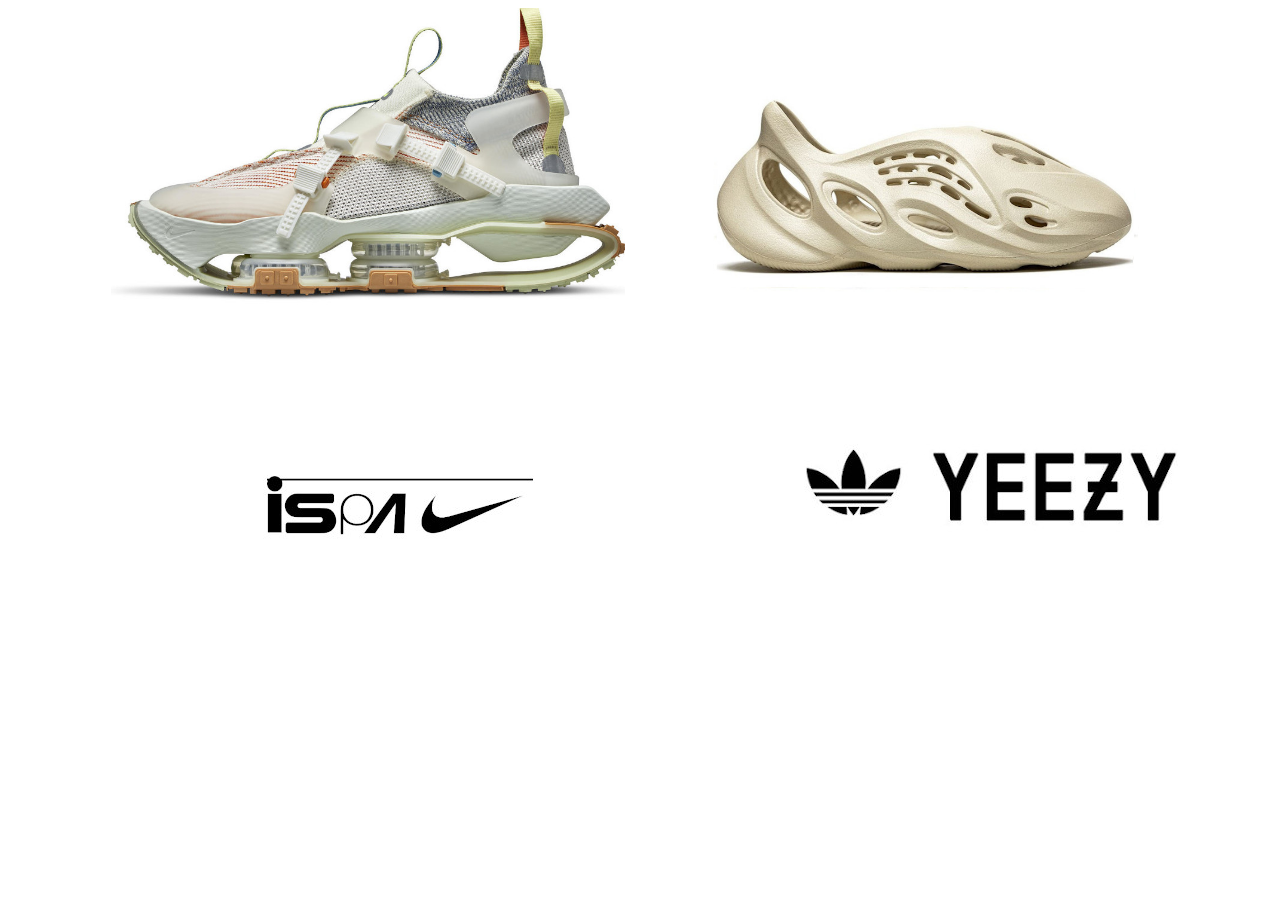
<file: index.html>
<!DOCTYPE html>
<html lang="en">
<head>
    <meta charset="UTF-8">
    <meta http-equiv="X-UA-Compatible" content="IE=edge">
    <meta name="viewport" content="width=device-width, initial-scale=1.0">
    <link rel="stylesheet" href="css/style.css">
    <title>Document</title>
</head>
<body>
    <div class="boxmid">
        <a href="./pages/ispa.html">
            <div class="boxleft">
                <img class="imagen__zapa" src="./assets/images/nike.jpg" alt="zapatilla ispa">
                <div class="subcajaizq">
                    <img src="./assets/images/ispa222.jpg" alt="">
                </div>
            </div>
        </a>
        

        <div class="boxright">
            <img class="imagen__zapa" src="./assets/images/yeezy1.jpg" alt="concepto zapatilla">
            <div class="subcajader">
                <img src="./assets/images/YEEZY-Logotipo.jpg" alt="">
            </div>
        </div>
    </div>
    <script src="./js/script.js"></script>
</body>
</html>
</file>
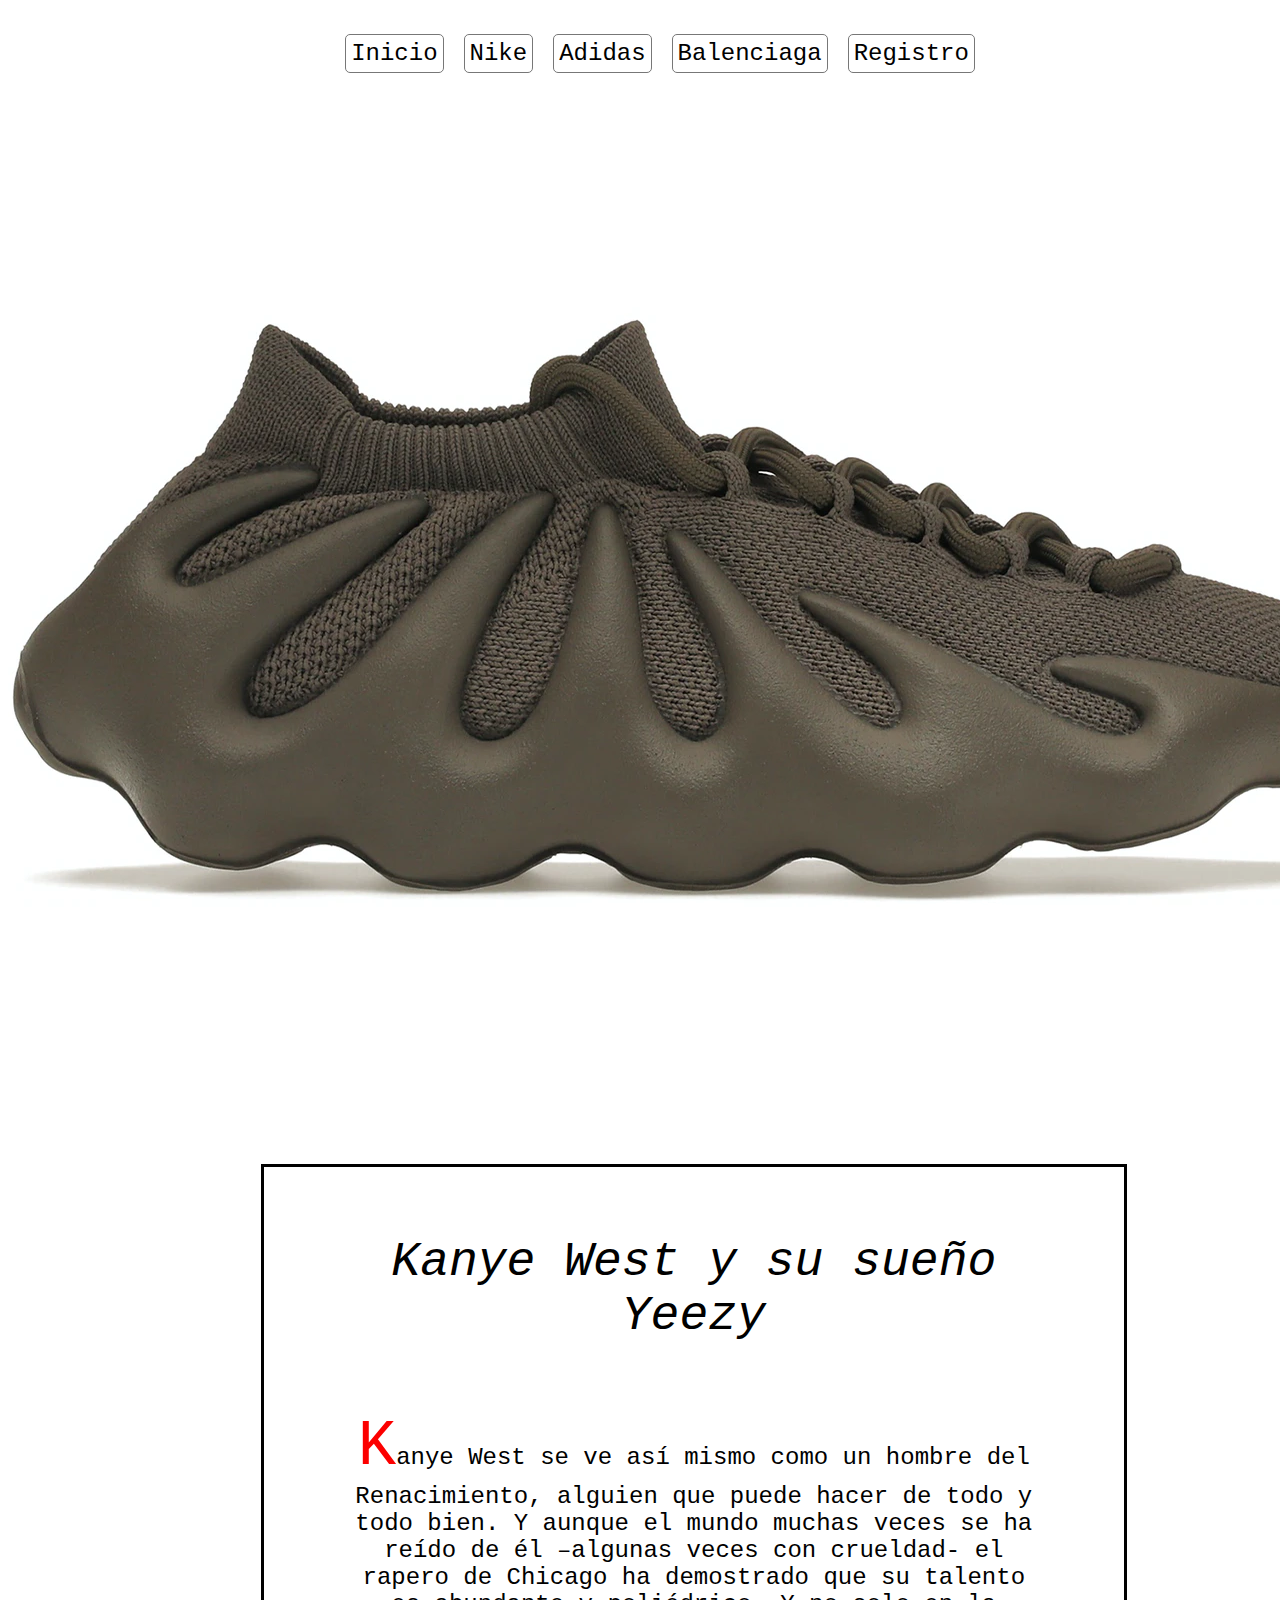
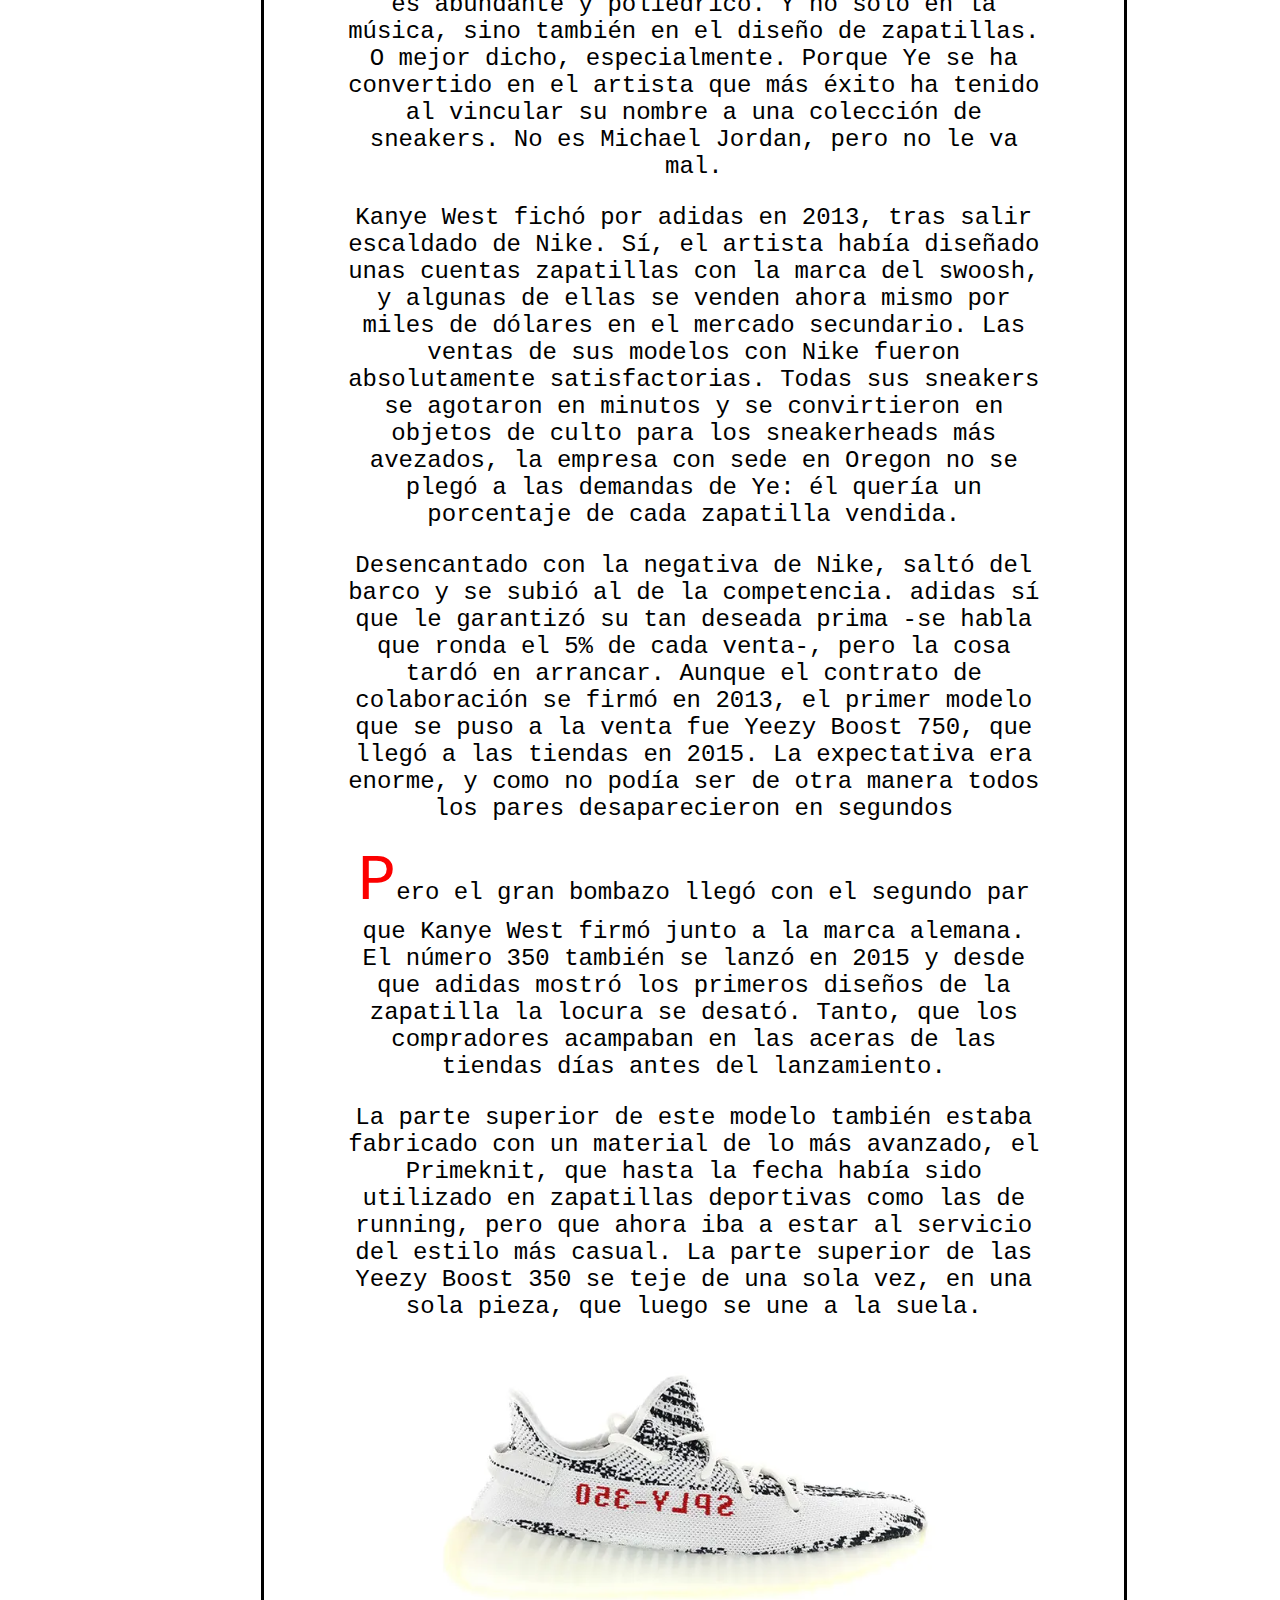
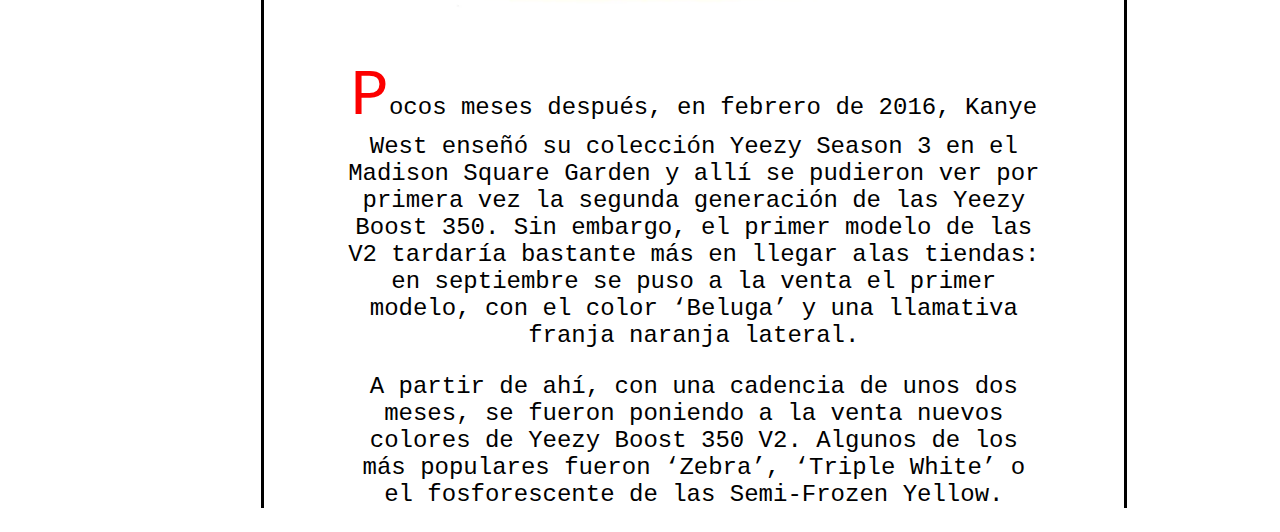
<file: pages/adidas.html>
<!DOCTYPE html>
<html lang="en">

<head>
    <meta charset="UTF-8">
    <meta http-equiv="X-UA-Compatible" content="IE=edge">
    <meta name="viewport" content="width=ç, initial-scale=1.0">
    <link rel="stylesheet" href="../css/style.css">
    <title>Document</title>
</head>

<body>
    <nav>
        <ul class="menu">
            <li class="menu__item">
                <a href="../index.html">Inicio</a>
            </li>
            <li class="menu__item">
                <a href="./ispa.html">Nike</a>
            </li>
            <li class="menu__item">
                <a href="./adidas.html">Adidas</a>
            </li>
            <li class="menu__item">
                <a href="./balenciaga.html">Balenciaga</a>
            </li>
            <li class="menu__item">
                <a href="./formulario.html">Registro</a>
            </li>
        </ul>
    </nav>
    <div class="imagen__principal">
        <img src="../assets/images/yeezyprincipal.png" alt="">
    </div>
    <section class="seccion__historia">
        <p class="seccion__historia--titulo"> Kanye West y su sueño Yeezy </p>
        <p><span class="primera__letra">K</span>anye West se ve así mismo como un hombre del Renacimiento, alguien que
            puede hacer de todo y todo bien. Y
            aunque el mundo muchas veces se ha reído de él –algunas veces con crueldad- el rapero de Chicago ha
            demostrado que su talento es abundante y poliédrico. Y no solo en la música, sino también en el diseño de
            zapatillas. O mejor dicho, especialmente. Porque Ye se ha convertido en el artista que más éxito ha tenido
            al vincular su nombre a una colección de sneakers. No es Michael Jordan, pero no le va mal.</p>
        <p>Kanye West fichó por adidas en 2013, tras salir escaldado de Nike. Sí, el artista había diseñado unas cuentas
            zapatillas con la marca del swoosh, y algunas de ellas se venden ahora mismo por miles de dólares en el
            mercado secundario. Las ventas de sus modelos con Nike fueron absolutamente satisfactorias. Todas sus
            sneakers se agotaron en minutos y se convirtieron en objetos de culto para los sneakerheads más avezados, la
            empresa con sede en Oregon no se plegó a las demandas de Ye: él quería un porcentaje de cada zapatilla
            vendida.</p>
        <p>Desencantado con la negativa de Nike, saltó del barco y se subió al de la competencia. adidas sí que le
            garantizó su tan deseada prima -se habla que ronda el 5% de cada venta-, pero la cosa tardó en arrancar.
            Aunque el contrato de colaboración se firmó en 2013, el primer modelo que se puso a la venta fue Yeezy Boost
            750, que llegó a las tiendas en 2015. La expectativa era enorme, y como no podía ser de otra manera todos
            los pares desaparecieron en segundos</p>
        <p><span class="primera__letra">P</span>ero el gran bombazo llegó con el segundo par que Kanye West firmó junto
            a la marca alemana. El número 350
            también se lanzó en 2015 y desde que adidas mostró los primeros diseños de la zapatilla la locura se desató.
            Tanto, que los compradores acampaban en las aceras de las tiendas días antes del lanzamiento.</p>
        <p>La parte superior de este modelo también estaba fabricado con un material de lo más avanzado, el Primeknit,
            que hasta la fecha había sido utilizado en zapatillas deportivas como las de running, pero que ahora iba a
            estar al servicio del estilo más casual. La parte superior de las Yeezy Boost 350 se teje de una sola vez,
            en una sola pieza, que luego se une a la suela.</p>
            <img src="../assets/images/350yeezy-png.png" alt="">
            <p><span class="primera__letra">P</span>ocos meses después, en febrero de 2016, Kanye West enseñó su colección Yeezy Season 3 en el Madison Square Garden y allí se pudieron ver por primera vez la segunda generación de las Yeezy Boost 350. Sin embargo, el primer modelo de las V2 tardaría bastante más en llegar alas tiendas: en septiembre se puso a la venta el primer modelo, con el color ‘Beluga’ y una llamativa franja naranja lateral.</p>

              <p> A partir de ahí, con una cadencia de unos dos meses, se fueron poniendo a la venta nuevos colores de Yeezy Boost 350 V2. Algunos de los más populares fueron ‘Zebra’, ‘Triple White’ o el fosforescente de las Semi-Frozen Yellow.</p> 
    </section>

    <section>

    </section>
</body>

</html>
</file>
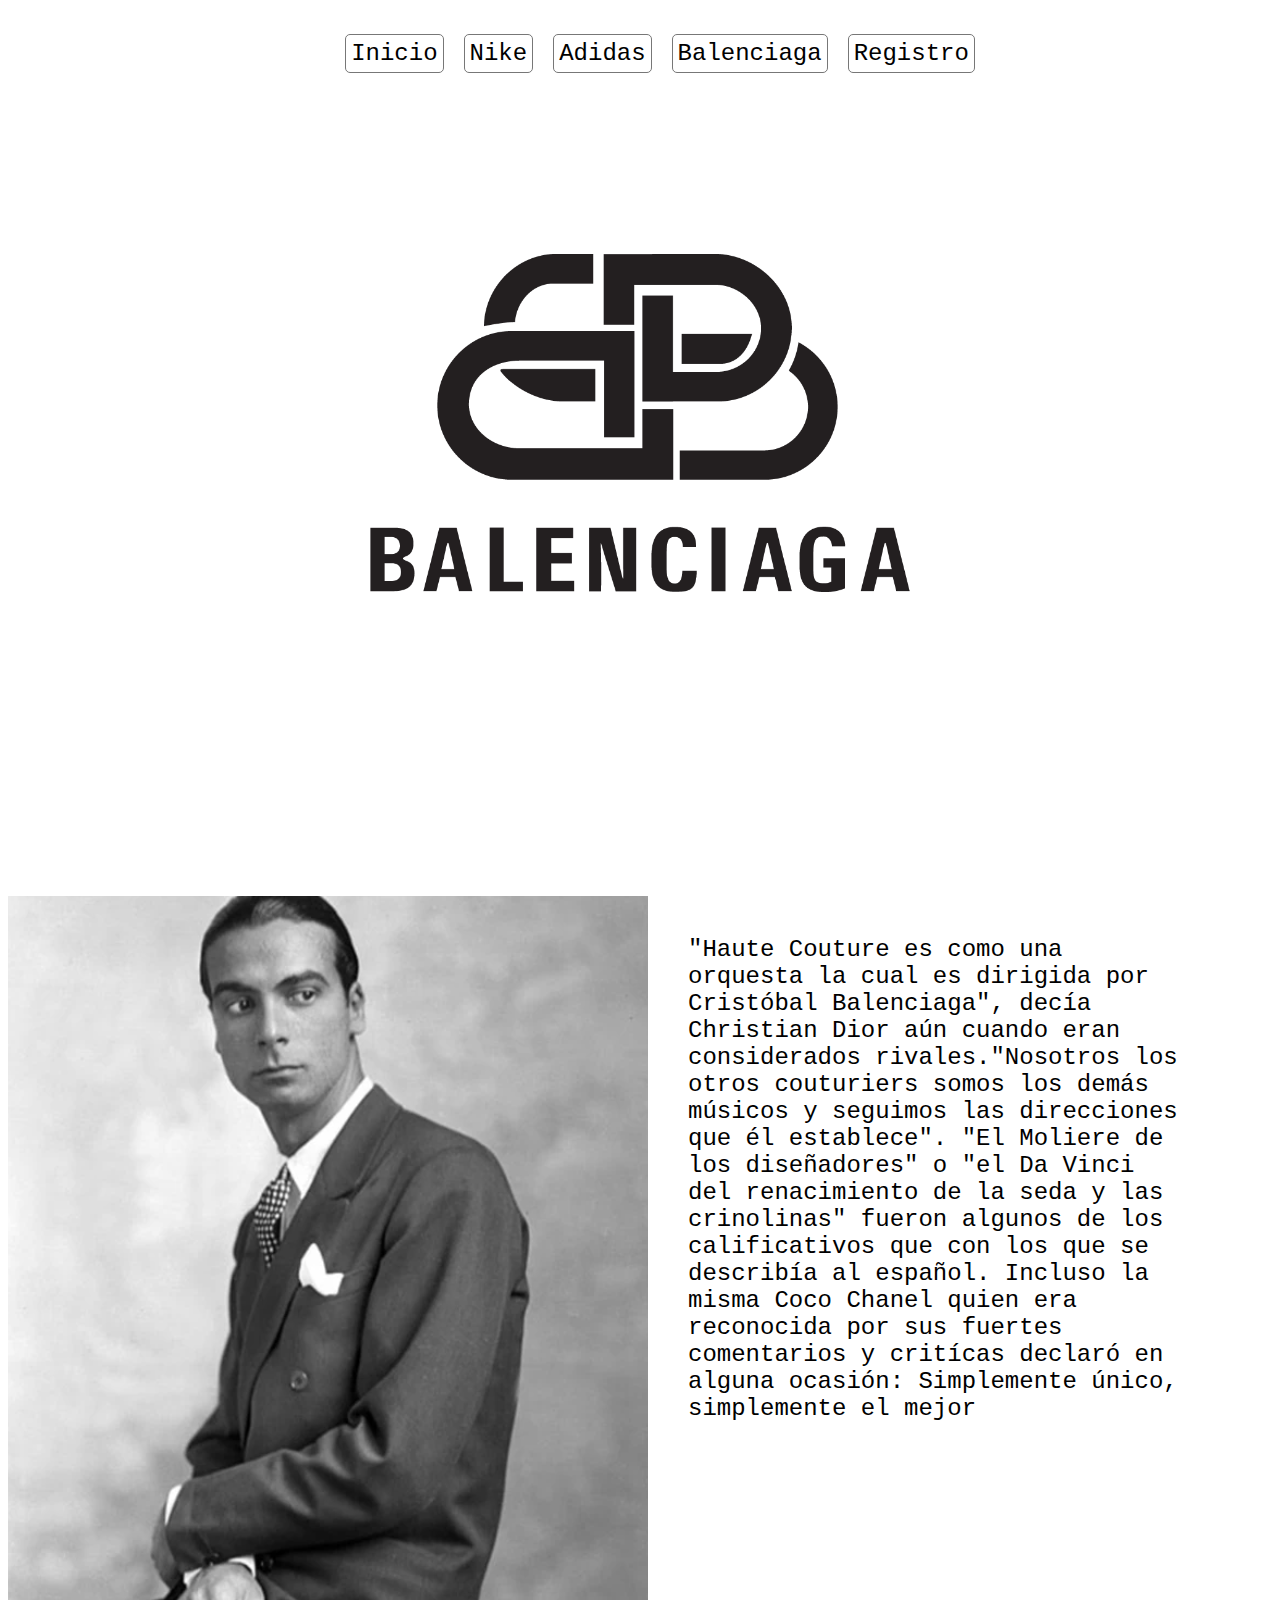
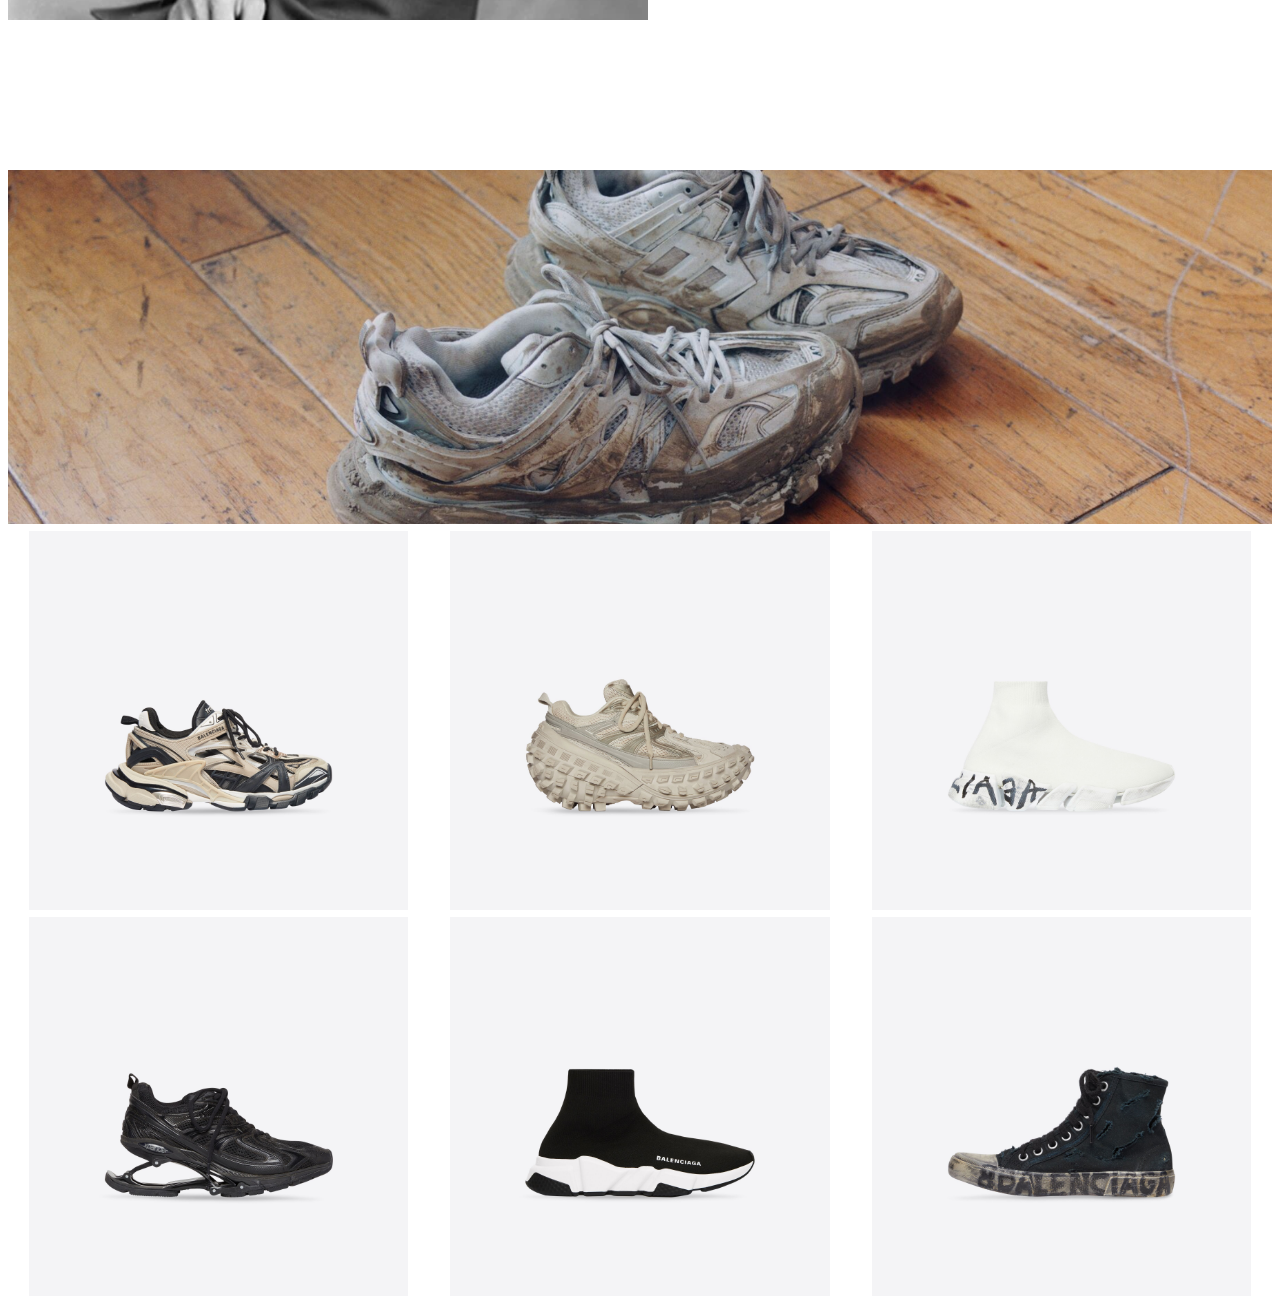
<file: pages/balenciaga.html>
<!DOCTYPE html>
<html lang="en">

<head>
    <meta charset="UTF-8">
    <meta http-equiv="X-UA-Compatible" content="IE=edge">
    <meta name="viewport" content="width=device-width, initial-scale=1.0">
    <link rel="stylesheet" href="../css/style.css">
    <title>Document</title>
</head>

<body>
    <nav>
        <ul class="menu">
            <li class="menu__item">
                <a href="../index.html">Inicio</a>
            </li>
            <li class="menu__item">
                <a href="./ispa.html">Nike</a>
            </li>
            <li class="menu__item">
                <a href="./adidas.html">Adidas</a>
            </li>
            <li class="menu__item">
                <a href="./balenciaga.html">Balenciaga</a>
            </li>
            <li class="menu__item">
                <a href="./formulario.html">Registro</a>
            </li>
        </ul>
    </nav>
    <div class="logo__balenciaga">
        <img src="../assets/images/balenciagalogo" alt="">
    </div>

   

    <section>
        <div class="caja__balenciaga">
            <img src="../assets/images/balenciaga.png" alt="">
            <p>"Haute Couture es como una orquesta la cual es dirigida por Cristóbal Balenciaga", decía Christian Dior aún cuando eran considerados rivales."Nosotros los otros couturiers somos los demás músicos y seguimos las direcciones que él establece".

                "El Moliere de los diseñadores" o "el Da Vinci del renacimiento de la seda y las crinolinas" fueron algunos de los calificativos que con los que se describía al español. Incluso la misma Coco Chanel quien era reconocida por sus fuertes comentarios y critícas declaró en alguna ocasión: Simplemente único, simplemente el mejor</p>
            
        </div>

    </section>
    <div class="banner__balenciaga">
        <img src="../assets/images/balenciagaprincipal.png" alt="">
    </div>
    <div class="caja__zapa">
        <div class="caja__zapa__balenciaga">
            <img src="../assets/images/zapabalenciaga1.jpg" alt="">
        </div>
        <div class="caja__zapa__balenciaga">
            <img src="../assets/images/zapabalenciaga2.jpg" alt="">
        </div>
        <div class="caja__zapa__balenciaga">
            <img src="../assets/images/zapabalenciaga3.jpg" alt="">
        </div>
        <div class="caja__zapa__balenciaga">
            <img src="../assets/images/balenciaga4.jpg" alt="">
        </div>
        <div class="caja__zapa__balenciaga">
            <img src="../assets/images/zapabalenciaga5.jpg" alt="">
        </div>
        <div class="caja__zapa__balenciaga">
            <img src="../assets/images/zapabalenciaga6.jpg" alt="">
        </div>

    </div>
</body>

</html>
</file>
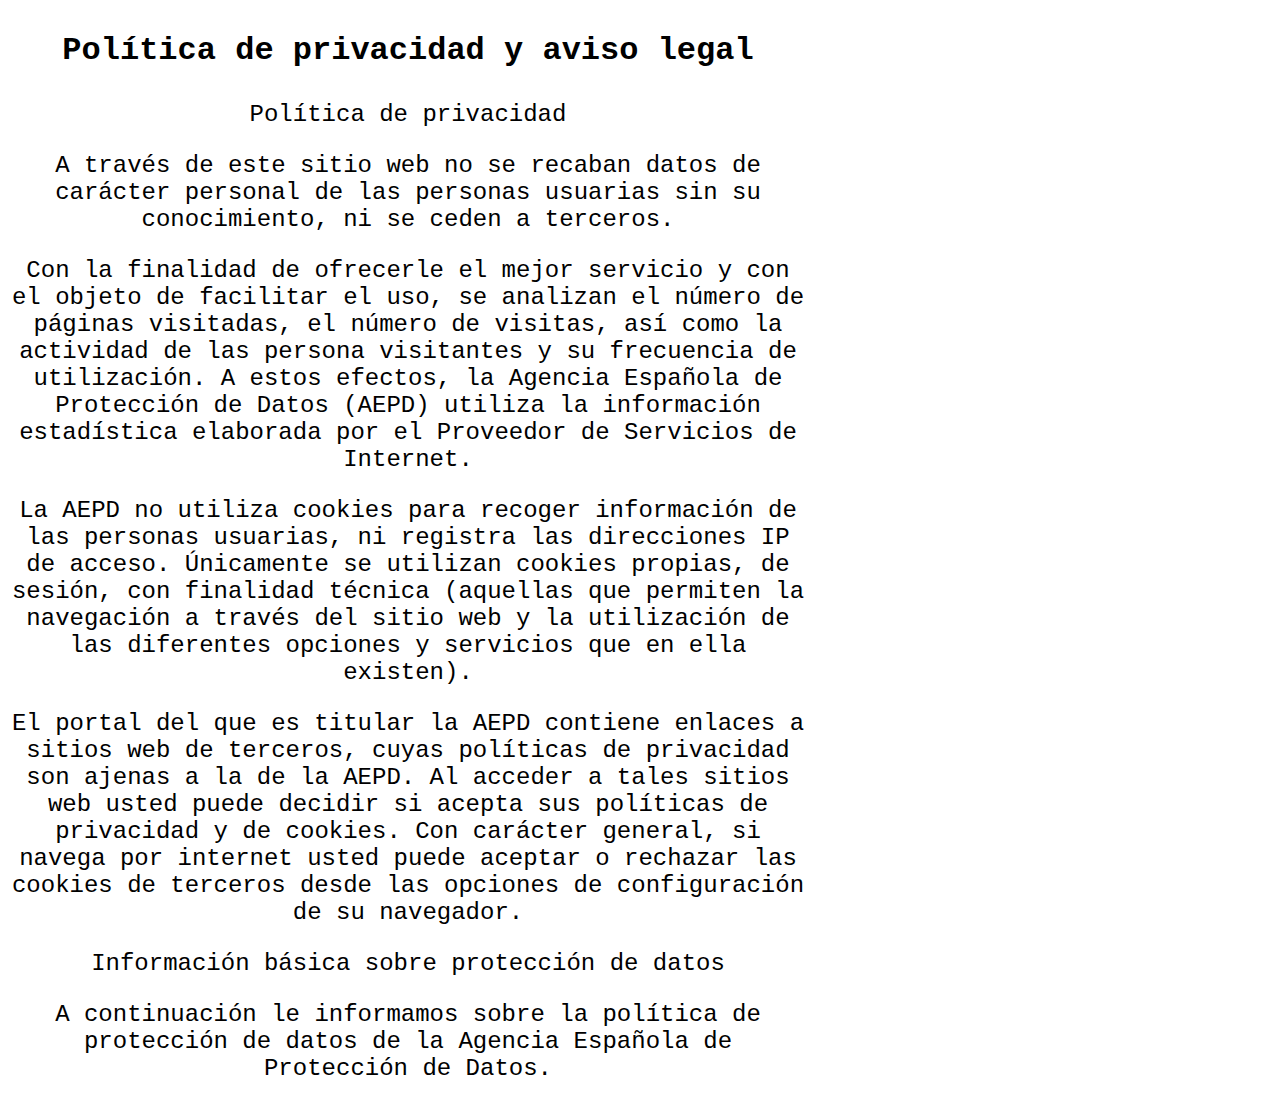
<file: pages/politica.html>
<!DOCTYPE html>
<html lang="en">

<head>
    <meta charset="UTF-8">
    <meta http-equiv="X-UA-Compatible" content="IE=edge">
    <meta name="viewport" content="width=device-width, initial-scale=1.0">
    <title>Document</title>
    <link rel="stylesheet" href="../css/style.css">
</head>

<body>
    <section class="politica">
        <p class="politica__titulo">Política de privacidad y aviso legal</p>
    <p>Política de privacidad</p>
    <p> A través de este sitio web no se recaban datos de carácter personal de las personas usuarias sin su
        conocimiento, ni se ceden a terceros.</p>
    <p>Con la finalidad de ofrecerle el mejor servicio y con el objeto de facilitar el uso, se analizan el número de
        páginas visitadas, el número de visitas, así como la actividad de las persona visitantes y su frecuencia de
        utilización. A estos efectos, la Agencia Española de Protección de Datos (AEPD) utiliza la información estadística
        elaborada por el Proveedor de Servicios de Internet.</p>
    <p> La AEPD no utiliza cookies para recoger información de las personas usuarias, ni registra las direcciones IP de
        acceso. Únicamente se utilizan cookies propias, de sesión, con finalidad técnica (aquellas que permiten la
        navegación a través del sitio web y la utilización de las diferentes opciones y servicios que en ella existen).</p>
    <p>El portal del que es titular la AEPD contiene enlaces a sitios web de terceros, cuyas políticas de privacidad son
        ajenas a la de la AEPD. Al acceder a tales sitios web usted puede decidir si acepta sus políticas de privacidad y de
        cookies. Con carácter general, si navega por internet usted puede aceptar o rechazar las cookies de terceros desde
        las opciones de configuración de su navegador.</p>
    <p>Información básica sobre protección de datos</p>
    <p>A continuación le informamos sobre la política de protección de datos de la Agencia Española de Protección de Datos.</p>
    </section>
    
    

   

    

    

    
    </p>
</body>

</html>
</file>
<file: css/style.css>
body{
      font-family: 'Courier New', Courier, monospace;
      font-size: 1.5rem;
  }
  .boxmid{
      width: 95vw;
      display: flex;
  }
.boxleft{
    width: 65%;
    position: relative;
    left: 13%;
}

.boxright{
   width: 35%;
   margin-top: 6%;
   position: relative;
   right: 7%;
}
.video__width{
    width: 100%;
}
.subcajaizq{
    margin: auto;
   display: block;
   width: 100%;
   height: 400px;
}
.imagen__zapa{
    width: 100%;
}
.subcajader{
    margin: auto;
   display: block;
   width: 100%;
   height: 400px;
   position: relative;
   right: 20%;
  
}
/* ISPA */
.presentacion--historia{
    text-align: center;
}
.presentacion{
    font-size: 2rem;
    border: 2px solid black;
    width: 1000px;
    padding: 10px;
    text-align: center;
    margin: auto;
}
.historia{
    /* text-align: justify;
    width: 50%; */
    padding: 20px;
    margin: auto;
    
}
.historia--img{
    width: 70%;
}
/* Presentacion tarjetas/cajas */
.prueba{
    display: flex;
    background-color: rgb(250, 229, 201);
    width: 80%;
    margin: auto;
}
.caja{
    margin: 50px;
    padding: 65px;
    border:1px solid rgb(55, 4, 4);
    border-radius: 60%;
    width: 300px;
    background-color: white;
}
.caja--titulo{
   text-align: center;
    font-size: 2rem;
    border-bottom: 2px solid black;
}
.caja--img{
    margin:0 auto;
    width: 300px;
    height: 200px;
    
}
.caja--texto{
    display: flex;
    border:1px solid rgb(55, 4, 4);
    width: 400px;
    padding: 40px;
    vertical-align: middle;
    height: 400px;
    margin-top: 10%;
    margin-left: 80px;
    background-color: white;
    
   
}
.historia p{
    width: 700px;
    margin: auto;
}
/* CAJA1 */
.caja1{
    padding-top: 50px;
    display: flex;
    justify-content: center;
}
.caja1 img{
    width: 100%;
}
.titulo1{
    font-size: 5rem;
}
/* pagina adidas yeezy */
.imagen__principal{
    text-align: center;
}
.seccion__historia{
    margin-top: 50px;
    margin-left: 20%;
   padding-left: 80px;
   padding-right: 80px;
   border-top: 3px solid black;
    border-left: 3px solid black;
    border-right: 3px solid black;
    text-align: center;
    width: 700px;

}
.seccion__historia--titulo{
    font-size: 3rem;
    font-style: italic;
    
    padding: 20px;
}
.primera__letra{
    color: rgb(252, 0, 0);
    font-size: 4rem;

}
/* PAgina Balenciaga */

.logo__balenciaga{
    margin: auto;
    width: 50%;
}
.logo__balenciaga img{
    width: 100%;
}
.banner__balenciaga{
    margin: auto;
    width: 100%;
}
.banner__balenciaga img{
    width: 100%;
}
.caja__balenciaga{
    display: flex;
    margin-top: 150px;
    margin-bottom: 150px;
}
.caja__balenciaga p{
    width: 500px;
    margin: 40px;
}
.caja__zapa{
    display: flex;
    flex-wrap: wrap;
    justify-content: space-around;
}
.caja__zapa__balenciaga{
    width: 30%;
    

}
.caja__zapa__balenciaga img{
    width: 100%;
}
/* MENU */
a {
    color: #000;
    text-decoration: none;
}
li {
    list-style-type: none;
}
.menu {
    display: flex;
    justify-content: center;
}
.menu__item {
    margin: 10px;
    border: 1px solid rgb(119, 119, 119);
    padding: 5px;
    border-radius: 5px;
}
.menu__item:hover{
    background-color: rgb(184, 183, 183);
}
/* Formulario */
.form {
    width: 60%;
    margin: 50px auto;
}
.form__group{
    width: 100%;
    display: flex;
    flex-direction: column;
    margin: 20px 0;
}
.form__input {
    border-radius: 5px;
}
.form__label{
    text-align: center;
}
/* Politica */
.politica{
    width: 800px;
    text-align: center;
}
.politica__titulo{
    font-size: 2rem;
    font-weight: bolder;
}
</file>
